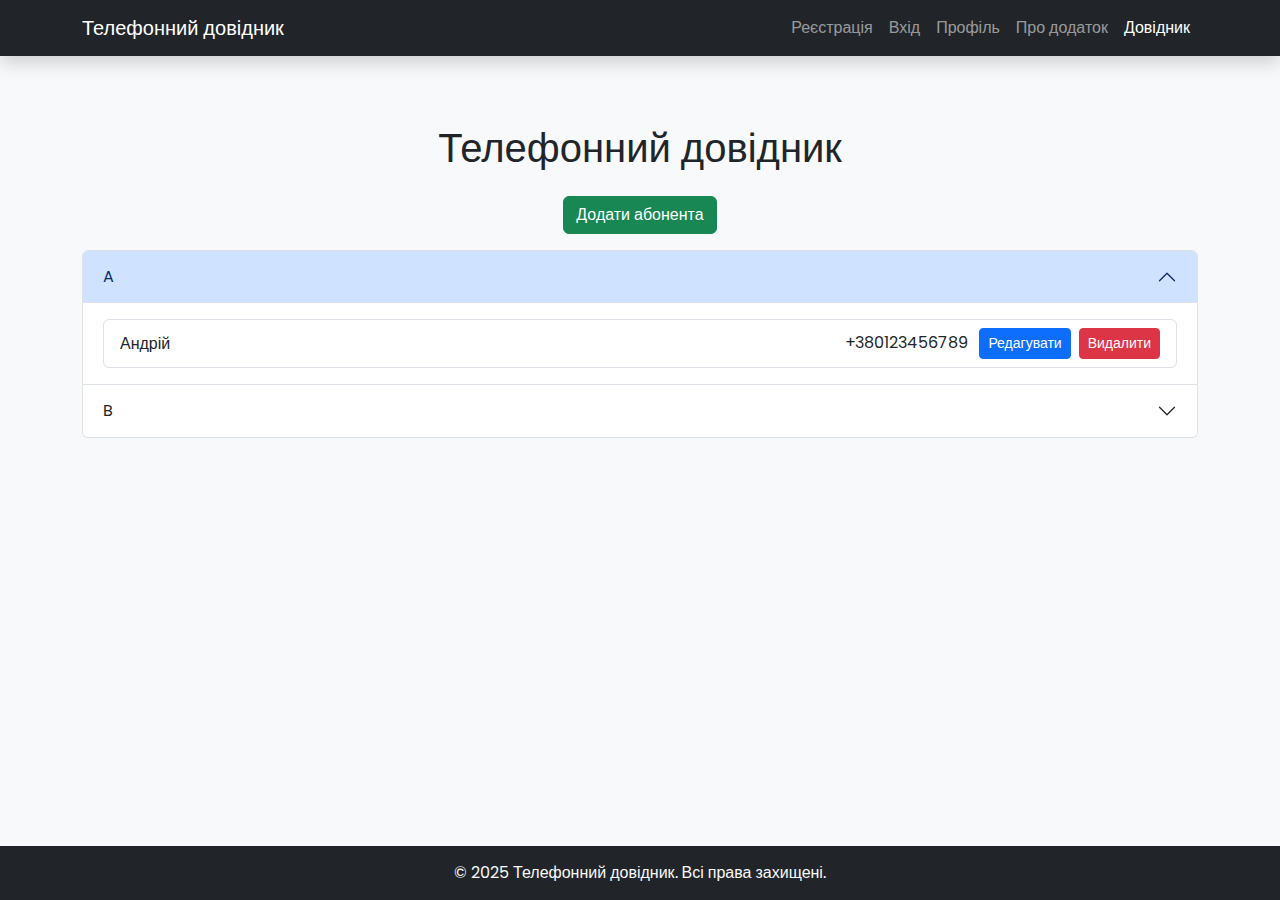
<file: index.html>
<!DOCTYPE html>
<html lang="uk">
<head>
  <meta charset="UTF-8">
  <meta http-equiv="refresh" content="0; url=directory.html">
  <title>Перенаправлення...</title>
</head>
<body>
  <p>Якщо ви не були автоматично перенаправлені, натисніть <a href="directory.html">тут</a>.</p>
</body>
</html>
</file>
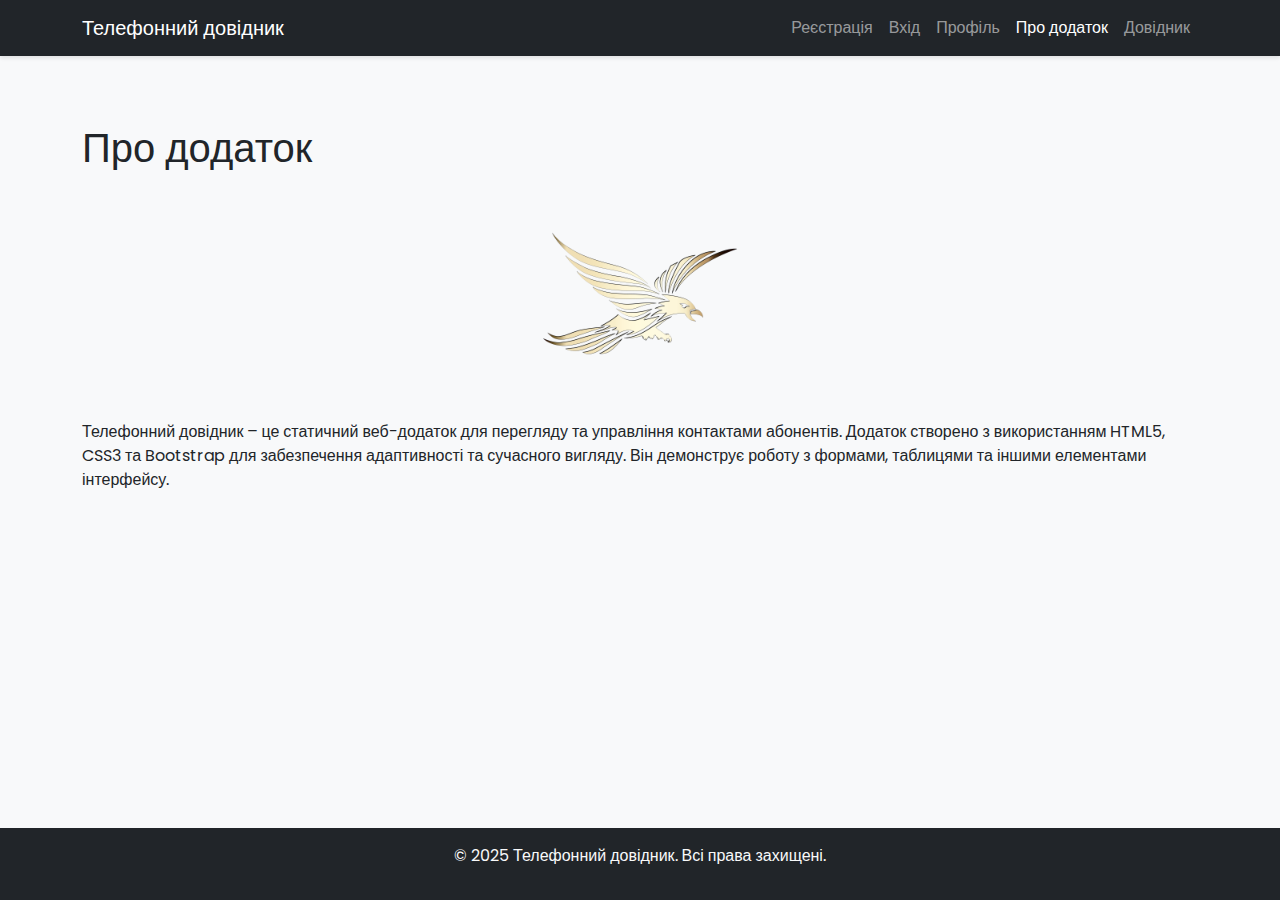
<file: about.html>
<!DOCTYPE html>
<html lang="uk">
<head>
    <meta charset="UTF-8">
    <meta name="viewport" content="width=device-width, initial-scale=1">
    <title>Телефонний довідник</title>
    <link rel="preconnect" href="https://fonts.googleapis.com">
    <link rel="preconnect" href="https://fonts.gstatic.com" crossorigin>
    <link href="https://fonts.googleapis.com/css2?family=Poppins:wght@400;500;600&display=swap" rel="stylesheet">
    <link href="https://cdn.jsdelivr.net/npm/bootstrap@5.3.0/dist/css/bootstrap.min.css" rel="stylesheet">
    <link rel="stylesheet" href="styles.css">
</head>
      
<body>
  <header>
    <nav class="navbar navbar-expand-lg navbar-dark bg-dark">
      <div class="container">
        <a class="navbar-brand" href="directory.html">Телефонний довідник</a>
        <button class="navbar-toggler" type="button" data-bs-toggle="collapse" data-bs-target="#navbarNav">
          <span class="navbar-toggler-icon"></span>
        </button>
        <div class="collapse navbar-collapse" id="navbarNav">
          <ul class="navbar-nav ms-auto">
            <li class="nav-item"><a class="nav-link" href="register.html">Реєстрація</a></li>
            <li class="nav-item"><a class="nav-link" href="login.html">Вхід</a></li>
            <li class="nav-item"><a class="nav-link" href="profile.html">Профіль</a></li>
            <li class="nav-item"><a class="nav-link active" href="about.html">Про додаток</a></li>
            <li class="nav-item"><a class="nav-link" href="directory.html">Довідник</a></li>
          </ul>
        </div>
      </div>
    </nav>
  </header>

  <main class="container my-5">
    <h1 class="mb-4">Про додаток</h1>
    <div class="text-center">
      <img src="logo.png" alt="Логотип додатку" class="img-fluid" style="max-width: 200px;">
    </div>
    <p class="mt-4">
      Телефонний довідник – це статичний веб-додаток для перегляду та управління контактами абонентів. Додаток створено з використанням HTML5, CSS3 та Bootstrap для забезпечення адаптивності та сучасного вигляду. Він демонструє роботу з формами, таблицями та іншими елементами інтерфейсу.
    </p>
  </main>

  <footer class="bg-dark text-light py-3">
    <div class="container text-center">
      <p>© 2025 Телефонний довідник. Всі права захищені.</p>
    </div>
  </footer>

  <script src="https://cdn.jsdelivr.net/npm/bootstrap@5.3.0/dist/js/bootstrap.bundle.min.js"></script>
</body>
</html>
</file>
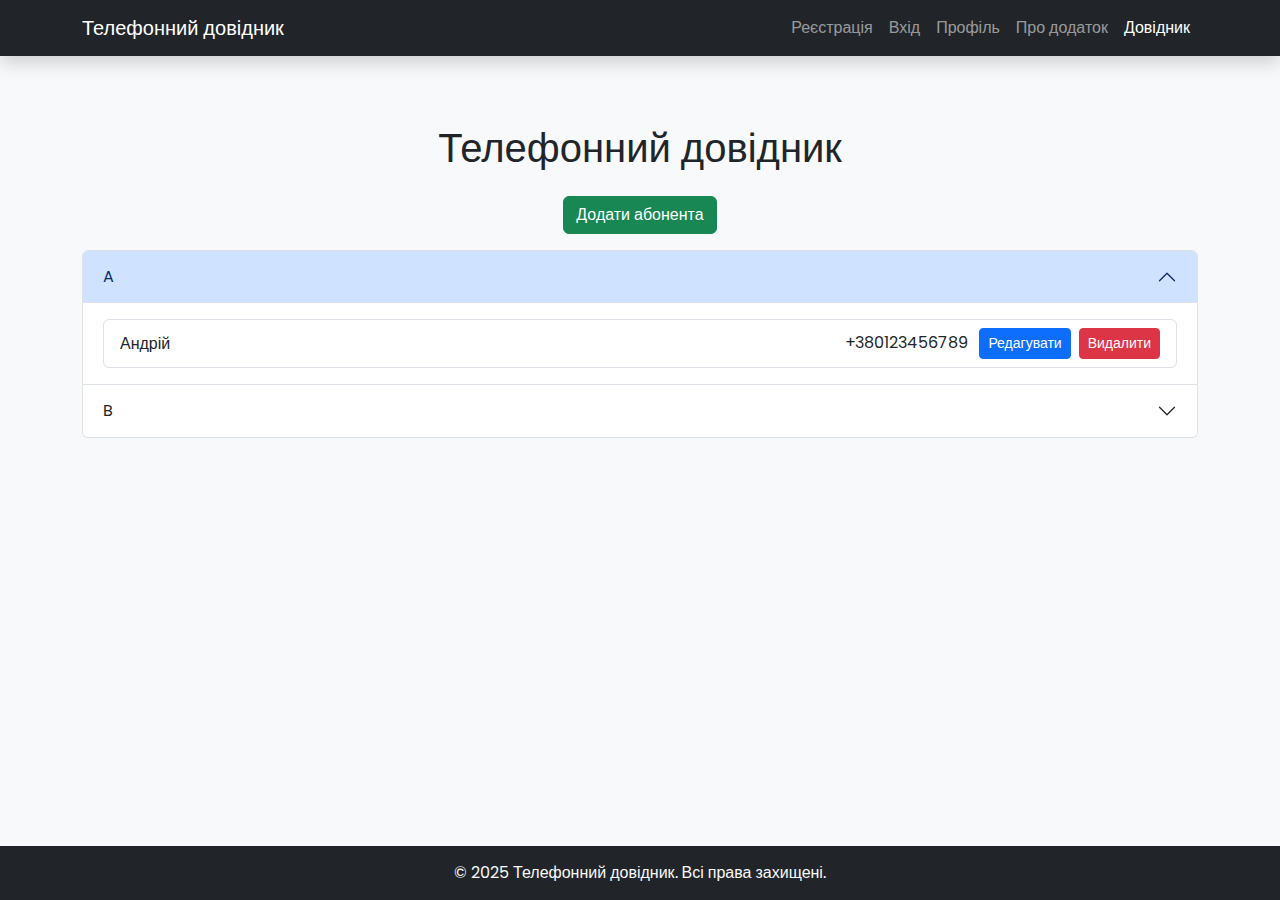
<file: directory.html>
<!DOCTYPE html>
<html lang="uk">
<head>
    <meta charset="UTF-8">
    <meta name="viewport" content="width=device-width, initial-scale=1">
    <title>Телефонний довідник</title>
    <link rel="preconnect" href="https://fonts.googleapis.com">
    <link rel="preconnect" href="https://fonts.gstatic.com" crossorigin>
    <link href="https://fonts.googleapis.com/css2?family=Poppins:wght@400;500;600&display=swap" rel="stylesheet">
    <link href="https://cdn.jsdelivr.net/npm/bootstrap@5.3.0/dist/css/bootstrap.min.css" rel="stylesheet">
    <link rel="stylesheet" href="styles.css">
    </head>
      
<body class="d-flex flex-column min-vh-100">
  <header>
    <nav class="navbar navbar-expand-lg navbar-dark bg-dark shadow">
      <div class="container">
        <a class="navbar-brand" href="directory.html">Телефонний довідник</a>
        <button class="navbar-toggler" type="button" data-bs-toggle="collapse" data-bs-target="#navbarNav">
          <span class="navbar-toggler-icon"></span>
        </button>
        <div class="collapse navbar-collapse" id="navbarNav">
          <ul class="navbar-nav ms-auto">
            <li class="nav-item"><a class="nav-link" href="register.html">Реєстрація</a></li>
            <li class="nav-item"><a class="nav-link" href="login.html">Вхід</a></li>
            <li class="nav-item"><a class="nav-link" href="profile.html">Профіль</a></li>
            <li class="nav-item"><a class="nav-link" href="about.html">Про додаток</a></li>
            <li class="nav-item"><a class="nav-link active" href="directory.html">Довідник</a></li>
          </ul>
        </div>
      </div>
    </nav>
  </header>

  <main class="container my-5 flex-grow-1">
    <h1 class="mb-4 text-center">Телефонний довідник</h1>
    <div class="mb-3 text-center">
      <button class="btn btn-success">Додати абонента</button>
    </div>
    <div class="accordion" id="directoryAccordion">
      <div class="accordion-item">
        <h2 class="accordion-header" id="headingA">
          <button class="accordion-button" type="button" data-bs-toggle="collapse" data-bs-target="#collapseA" aria-expanded="true" aria-controls="collapseA">
            A
          </button>
        </h2>
        <div id="collapseA" class="accordion-collapse collapse show" aria-labelledby="headingA" data-bs-parent="#directoryAccordion">
          <div class="accordion-body">
            <ul class="list-group">
              <li class="list-group-item d-flex justify-content-between align-items-center">
                Андрій
                <span>
                  +380123456789
                  <button class="btn btn-sm btn-primary ms-2">Редагувати</button>
                  <button class="btn btn-sm btn-danger ms-1">Видалити</button>
                </span>
              </li>
            </ul>
          </div>
        </div>
      </div>
      <div class="accordion-item">
        <h2 class="accordion-header" id="headingB">
          <button class="accordion-button collapsed" type="button" data-bs-toggle="collapse" data-bs-target="#collapseB" aria-expanded="false" aria-controls="collapseB">
            B
          </button>
        </h2>
        <div id="collapseB" class="accordion-collapse collapse" aria-labelledby="headingB" data-bs-parent="#directoryAccordion">
          <div class="accordion-body">
            <ul class="list-group">
              <li class="list-group-item d-flex justify-content-between align-items-center">
                Борис
                <span>
                  +380987654321
                  <button class="btn btn-sm btn-primary ms-2">Редагувати</button>
                  <button class="btn btn-sm btn-danger ms-1">Видалити</button>
                </span>
              </li>
            </ul>
          </div>
        </div>
      </div>
    </div>
  </main>

  <footer class="bg-dark text-light">
    <div class="container text-center">
      <p class="mb-0">© 2025 Телефонний довідник. Всі права захищені.</p>
    </div>
  </footer>

  <script src="https://cdn.jsdelivr.net/npm/bootstrap@5.3.0/dist/js/bootstrap.bundle.min.js"></script>
</body>
</html>
</file>
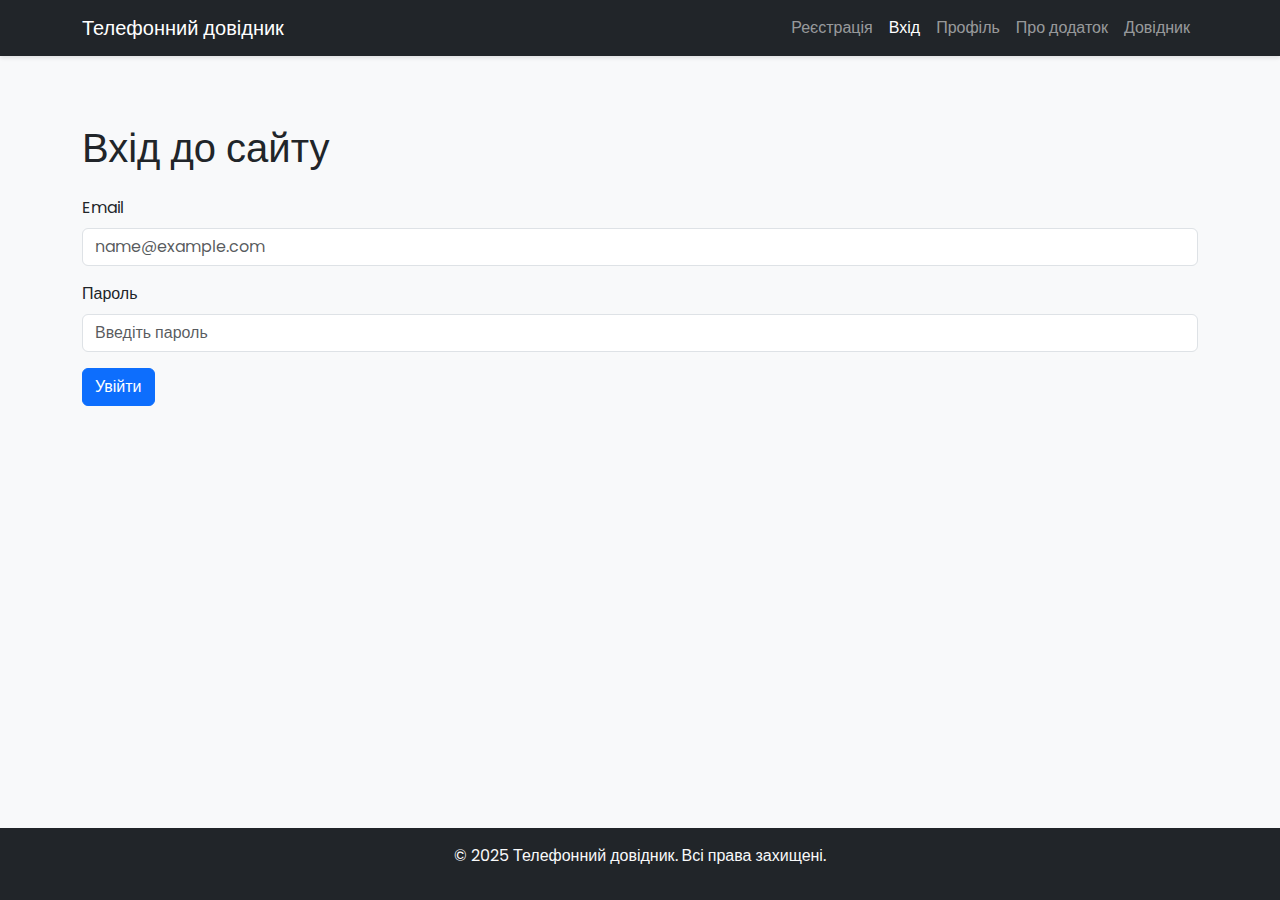
<file: login.html>
<!DOCTYPE html>
<html lang="uk">
<head>
    <meta charset="UTF-8">
    <meta name="viewport" content="width=device-width, initial-scale=1">
    <title>Телефонний довідник</title>
    <link rel="preconnect" href="https://fonts.googleapis.com">
    <link rel="preconnect" href="https://fonts.gstatic.com" crossorigin>
    <link href="https://fonts.googleapis.com/css2?family=Poppins:wght@400;500;600&display=swap" rel="stylesheet">
    <link href="https://cdn.jsdelivr.net/npm/bootstrap@5.3.0/dist/css/bootstrap.min.css" rel="stylesheet">
    <link rel="stylesheet" href="styles.css">
</head>
      
<body>
  <header>
    <nav class="navbar navbar-expand-lg navbar-dark bg-dark">
      <div class="container">
        <a class="navbar-brand" href="directory.html">Телефонний довідник</a>
        <button class="navbar-toggler" type="button" data-bs-toggle="collapse" data-bs-target="#navbarNav">
          <span class="navbar-toggler-icon"></span>
        </button>
        <div class="collapse navbar-collapse" id="navbarNav">
          <ul class="navbar-nav ms-auto">
            <li class="nav-item"><a class="nav-link" href="register.html">Реєстрація</a></li>
            <li class="nav-item"><a class="nav-link active" href="login.html">Вхід</a></li>
            <li class="nav-item"><a class="nav-link" href="profile.html">Профіль</a></li>
            <li class="nav-item"><a class="nav-link" href="about.html">Про додаток</a></li>
            <li class="nav-item"><a class="nav-link" href="directory.html">Довідник</a></li>
          </ul>
        </div>
      </div>
    </nav>
  </header>

  <main class="container my-5">
    <h1 class="mb-4">Вхід до сайту</h1>
    <form>
      <div class="mb-3">
        <label for="email" class="form-label">Email</label>
        <input type="email" class="form-control" id="email" placeholder="name@example.com">
      </div>
      <div class="mb-3">
        <label for="password" class="form-label">Пароль</label>
        <input type="password" class="form-control" id="password" placeholder="Введіть пароль">
      </div>
      <button type="submit" class="btn btn-primary">Увійти</button>
    </form>
  </main>

  <footer class="bg-dark text-light py-3">
    <div class="container text-center">
      <p>© 2025 Телефонний довідник. Всі права захищені.</p>
    </div>
  </footer>

  <script src="https://cdn.jsdelivr.net/npm/bootstrap@5.3.0/dist/js/bootstrap.bundle.min.js"></script>
</body>
</html>
</file>
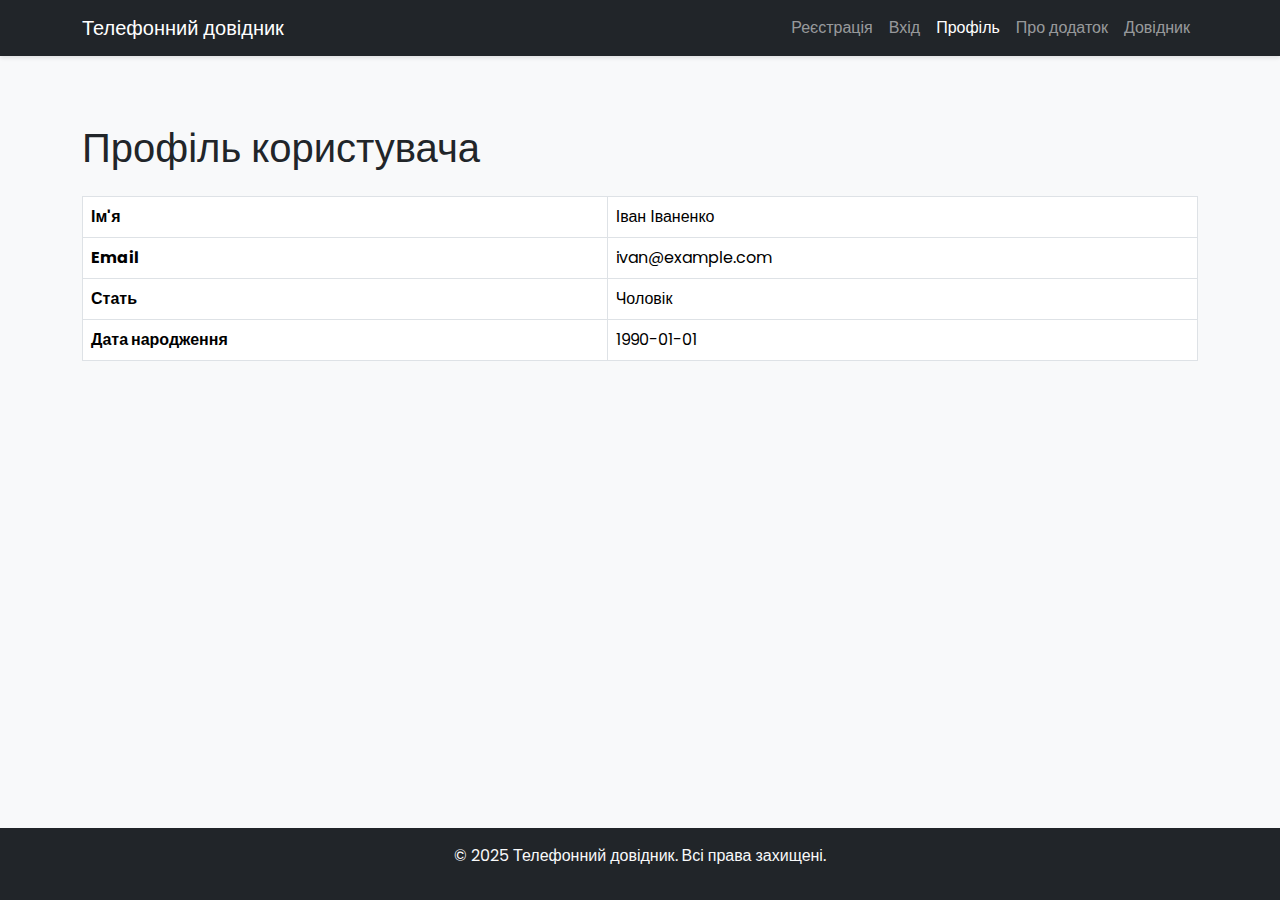
<file: profile.html>
<!DOCTYPE html>
<html lang="uk">
<head>
    <meta charset="UTF-8">
    <meta name="viewport" content="width=device-width, initial-scale=1">
    <title>Телефонний довідник</title>
    <link rel="preconnect" href="https://fonts.googleapis.com">
    <link rel="preconnect" href="https://fonts.gstatic.com" crossorigin>
    <link href="https://fonts.googleapis.com/css2?family=Poppins:wght@400;500;600&display=swap" rel="stylesheet">
    <link href="https://cdn.jsdelivr.net/npm/bootstrap@5.3.0/dist/css/bootstrap.min.css" rel="stylesheet">
    <link rel="stylesheet" href="styles.css">
    </head>
      
<body>
  <header>
    <nav class="navbar navbar-expand-lg navbar-dark bg-dark">
      <div class="container">
        <a class="navbar-brand" href="directory.html">Телефонний довідник</a>
        <button class="navbar-toggler" type="button" data-bs-toggle="collapse" data-bs-target="#navbarNav">
          <span class="navbar-toggler-icon"></span>
        </button>
        <div class="collapse navbar-collapse" id="navbarNav">
          <ul class="navbar-nav ms-auto">
            <li class="nav-item"><a class="nav-link" href="register.html">Реєстрація</a></li>
            <li class="nav-item"><a class="nav-link" href="login.html">Вхід</a></li>
            <li class="nav-item"><a class="nav-link active" href="profile.html">Профіль</a></li>
            <li class="nav-item"><a class="nav-link" href="about.html">Про додаток</a></li>
            <li class="nav-item"><a class="nav-link" href="directory.html">Довідник</a></li>
          </ul>
        </div>
      </div>
    </nav>
  </header>

  <main class="container my-5">
    <h1 class="mb-4">Профіль користувача</h1>
    <table class="table table-bordered">
      <tbody>
        <tr>
          <th>Ім'я</th>
          <td>Іван Іваненко</td>
        </tr>
        <tr>
          <th>Email</th>
          <td>ivan@example.com</td>
        </tr>
        <tr>
          <th>Стать</th>
          <td>Чоловік</td>
        </tr>
        <tr>
          <th>Дата народження</th>
          <td>1990-01-01</td>
        </tr>
      </tbody>
    </table>
  </main>

  <footer class="bg-dark text-light py-3">
    <div class="container text-center">
      <p>© 2025 Телефонний довідник. Всі права захищені.</p>
    </div>
  </footer>

  <script src="https://cdn.jsdelivr.net/npm/bootstrap@5.3.0/dist/js/bootstrap.bundle.min.js"></script>
</body>
</html>
</file>
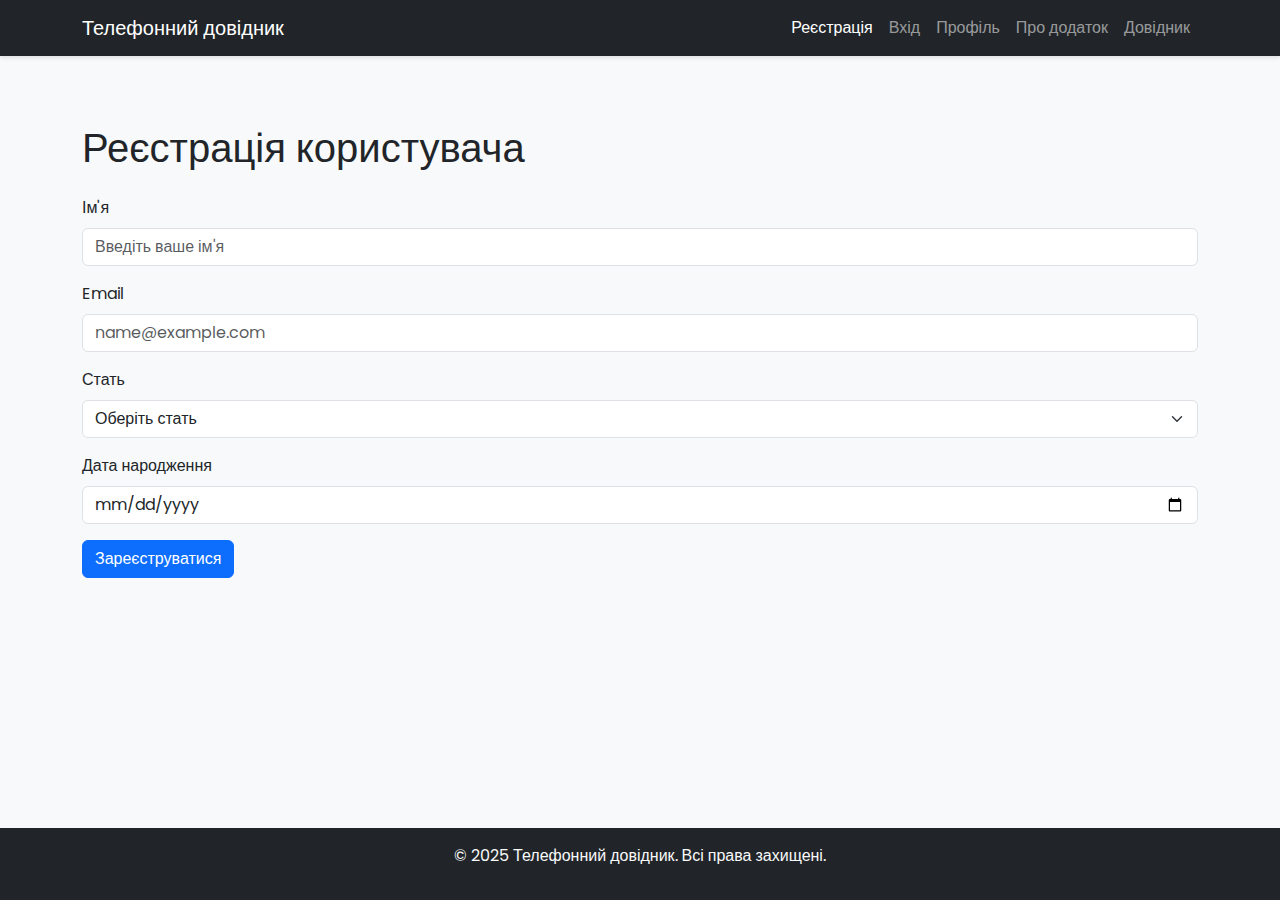
<file: register.html>
<!DOCTYPE html>
<html lang="uk">
<head>
    <meta charset="UTF-8">
    <meta name="viewport" content="width=device-width, initial-scale=1">
    <title>Телефонний довідник</title>
    <link rel="preconnect" href="https://fonts.googleapis.com">
    <link rel="preconnect" href="https://fonts.gstatic.com" crossorigin>
    <link href="https://fonts.googleapis.com/css2?family=Poppins:wght@400;500;600&display=swap" rel="stylesheet">
    <link href="https://cdn.jsdelivr.net/npm/bootstrap@5.3.0/dist/css/bootstrap.min.css" rel="stylesheet">
    <link rel="stylesheet" href="styles.css">
    </head>
      
<body>
  <header>
    <nav class="navbar navbar-expand-lg navbar-dark bg-dark">
      <div class="container">
        <a class="navbar-brand" href="directory.html">Телефонний довідник</a>
        <button class="navbar-toggler" type="button" data-bs-toggle="collapse" data-bs-target="#navbarNav">
          <span class="navbar-toggler-icon"></span>
        </button>
        <div class="collapse navbar-collapse" id="navbarNav">
          <ul class="navbar-nav ms-auto">
            <li class="nav-item"><a class="nav-link active" href="register.html">Реєстрація</a></li>
            <li class="nav-item"><a class="nav-link" href="login.html">Вхід</a></li>
            <li class="nav-item"><a class="nav-link" href="profile.html">Профіль</a></li>
            <li class="nav-item"><a class="nav-link" href="about.html">Про додаток</a></li>
            <li class="nav-item"><a class="nav-link" href="directory.html">Довідник</a></li>
          </ul>
        </div>
      </div>
    </nav>
  </header>

  <main class="container my-5">
    <h1 class="mb-4">Реєстрація користувача</h1>
    <form>
      <div class="mb-3">
        <label for="name" class="form-label">Ім'я</label>
        <input type="text" class="form-control" id="name" placeholder="Введіть ваше ім'я">
      </div>
      <div class="mb-3">
        <label for="email" class="form-label">Email</label>
        <input type="email" class="form-control" id="email" placeholder="name@example.com">
      </div>
      <div class="mb-3">
        <label for="gender" class="form-label">Стать</label>
        <select class="form-select" id="gender">
          <option selected>Оберіть стать</option>
          <option value="male">Чоловік</option>
          <option value="female">Жінка</option>
          <option value="other">Інше</option>
        </select>
      </div>
      <div class="mb-3">
        <label for="birthdate" class="form-label">Дата народження</label>
        <input type="date" class="form-control" id="birthdate">
      </div>
      <button type="submit" class="btn btn-primary">Зареєструватися</button>
    </form>
  </main>

  <footer class="bg-dark text-light py-3">
    <div class="container text-center">
      <p>© 2025 Телефонний довідник. Всі права захищені.</p>
    </div>
  </footer>

  <script src="https://cdn.jsdelivr.net/npm/bootstrap@5.3.0/dist/js/bootstrap.bundle.min.js"></script>
</body>
</html>
</file>
<file: styles.css>
html, body {
    height: 100%;
    margin: 0;
    padding: 0;
  }
  
  body {
    font-family: 'Poppins', sans-serif;
    background: #f8f9fa;
  }
  
  header nav.navbar {
    box-shadow: 0 2px 4px rgba(0,0,0,0.1);
  }
  
  main {
    padding-top: 20px;
    padding-bottom: 20px;
  }
  
  
  footer {
    position: absolute !important;
    width: 100%;
    bottom: 0;
    padding: 15px 0;
  }
</file>
